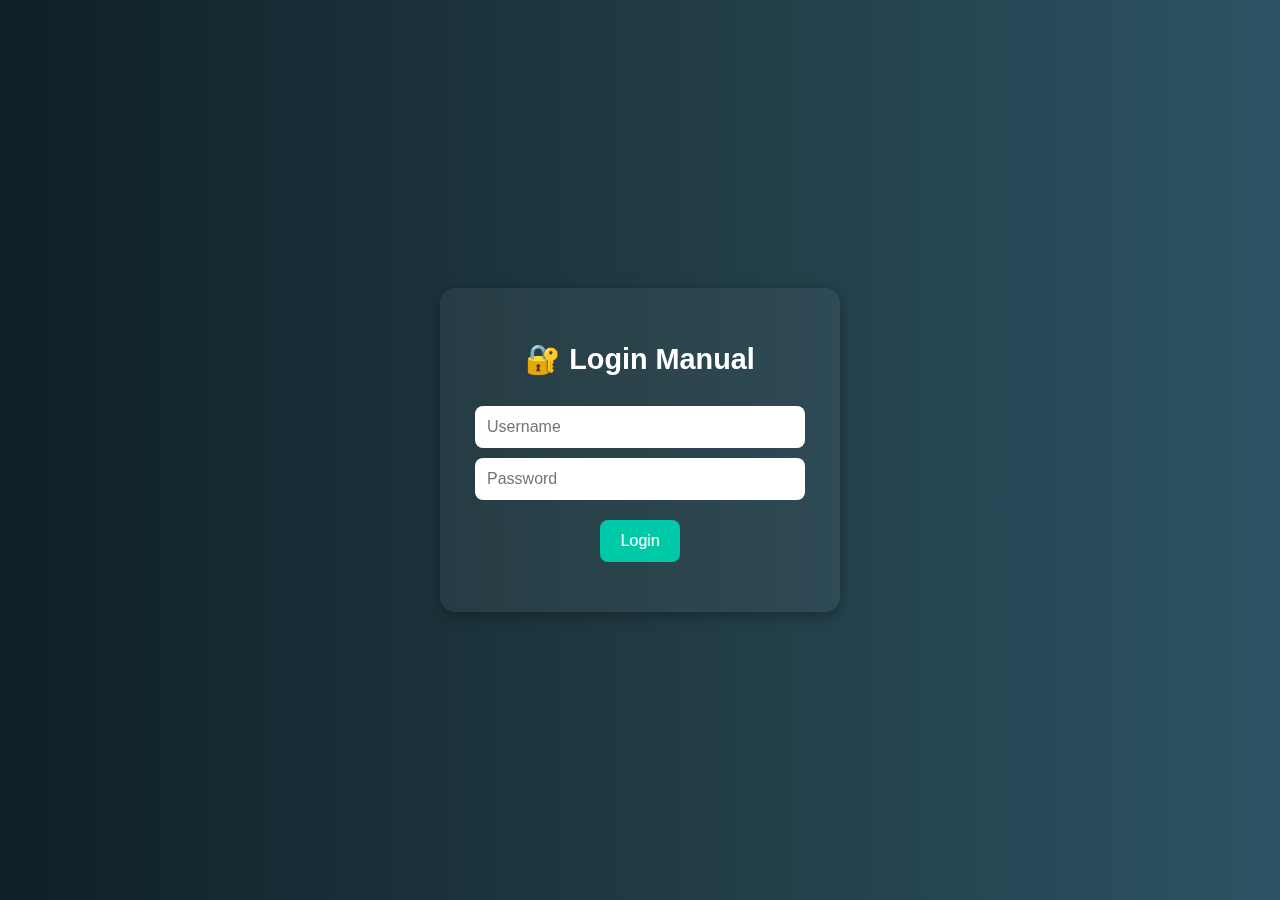
<file: index.html>
<!DOCTYPE html>
<html lang="en">
<head>
  <meta charset="UTF-8" />
  <meta name="viewport" content="width=device-width, initial-scale=1.0"/>
  <title>Login Demo - GitHub Pages</title>
  <link rel="stylesheet" href="style.css" />
</head>
<body>
  <div class="container">
    <h1>🔐 Login Manual</h1>
    <div id="login-form">
      <input type="text" id="username" placeholder="Username" />
      <input type="password" id="password" placeholder="Password" />
      <button onclick="login()">Login</button>
      <p id="login-status"></p>
    </div>
    <div id="welcome-section" style="display: none;">
      <h2>Selamat datang, <span id="user-name"></span>!</h2>
      <a href="store.html"><button>Lanjut ke Store 🛒</button></a>
      <button onclick="logout()">Logout</button>
    </div>
  </div>
  <script src="script.js"></script>
</body>
</html>
</file>
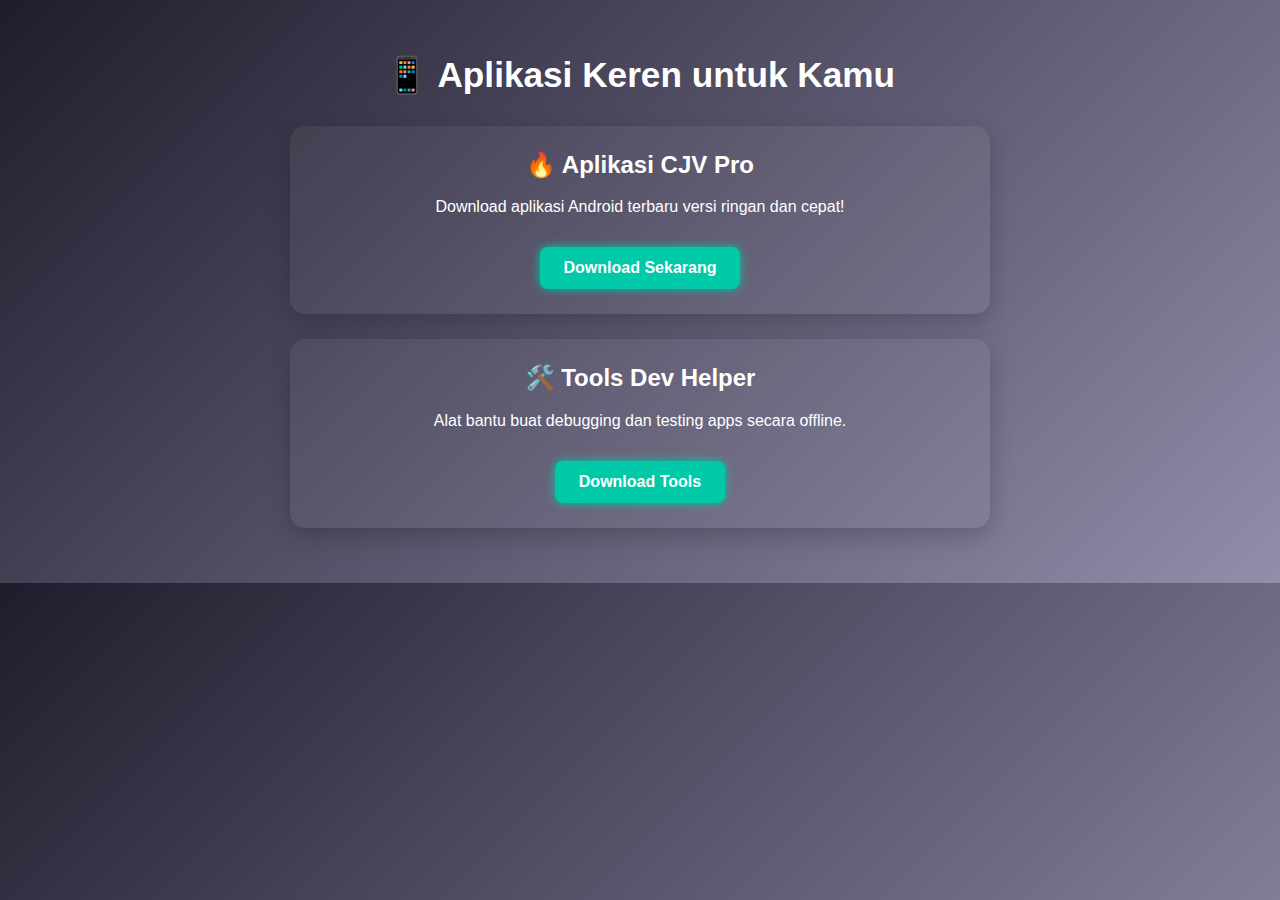
<file: store.html>
<!DOCTYPE html>
<html lang="id">
<head>
  <meta charset="UTF-8" />
  <meta name="viewport" content="width=device-width, initial-scale=1.0"/>
  <title>Download Aplikasi</title>
  <link rel="stylesheet" href="store.css" />
</head>
<body>
  <div class="store-container">
    <h1>📱 Aplikasi Keren untuk Kamu</h1>

    <div class="app-card">
      <h2>🔥 Aplikasi CJV Pro</h2>
      <p>Download aplikasi Android terbaru versi ringan dan cepat!</p>
      <a href="https://example.com/download.apk" class="btn-download" target="_blank">Download Sekarang</a>
    </div>

    <div class="app-card">
      <h2>🛠️ Tools Dev Helper</h2>
      <p>Alat bantu buat debugging dan testing apps secara offline.</p>
      <a href="https://example.com/devhelper.apk" class="btn-download" target="_blank">Download Tools</a>
    </div>
  </div>
</body>
</html>
</file>
<file: style.css>
* {
  box-sizing: border-box;
}

body {
  margin: 0;
  padding: 0;
  font-family: 'Segoe UI', sans-serif;
  background: linear-gradient(to right, #0f2027, #203a43, #2c5364);
  color: #fff;
  min-height: 100vh;
  display: flex;
  justify-content: center;
  align-items: center;
}

.container {
  background-color: rgba(255, 255, 255, 0.05);
  padding: 35px;
  border-radius: 15px;
  width: 90%;              /* 🔥 Biar nggak mentok kiri-kanan */
  max-width: 400px;        /* 🔒 Maksimal biar tetap pas */
  margin: 0 auto;          /* ✅ Pusatkan kontainer */
  box-shadow: 0 4px 15px rgba(0, 0, 0, 0.3);
  text-align: center;
  backdrop-filter: blur(8px);
}

h1 {
  font-size: 1.8rem;
  margin-bottom: 20px;
}

input {
  width: 100%;
  padding: 12px;
  margin-top: 10px;
  border-radius: 8px;
  border: none;
  outline: none;
  font-size: 1rem;
}

button {
  margin-top: 20px;
  padding: 12px 20px;
  font-size: 1rem;
  border: none;
  background-color: #00c9a7;
  color: white;
  border-radius: 8px;
  cursor: pointer;
  transition: background-color 0.3s ease;
}

button:hover {
  background-color: #02a78e;
}

#login-status {
  margin-top: 15px;
  color: #f8d7da;
  font-size: 0.9rem;
}
</file>
<file: store.css>
body {
  margin: 0;
  font-family: 'Segoe UI', sans-serif;
  background: linear-gradient(135deg, #1f1c2c, #928dab);
  color: #fff;
  padding: 30px 15px;
}

.store-container {
  max-width: 700px;
  margin: auto;
  text-align: center;
}

h1 {
  font-size: 2.2rem;
  margin-bottom: 30px;
}

.app-card {
  background-color: rgba(255, 255, 255, 0.05);
  padding: 25px;
  border-radius: 15px;
  margin-bottom: 25px;
  box-shadow: 0 8px 25px rgba(0,0,0,0.2);
  transition: transform 0.3s;
}

.app-card:hover {
  transform: translateY(-5px);
}

.app-card h2 {
  margin-top: 0;
}

.btn-download {
  display: inline-block;
  margin-top: 15px;
  padding: 12px 24px;
  border-radius: 8px;
  background-color: #00c9a7;
  color: white;
  text-decoration: none;
  font-weight: bold;
  box-shadow: 0 0 10px #00c9a7;
  transition: 0.3s ease;
}

.btn-download:hover {
  background-color: #02a78e;
  box-shadow: 0 0 20px #00c9a7, 0 0 40px #00c9a7;
}
</file>
